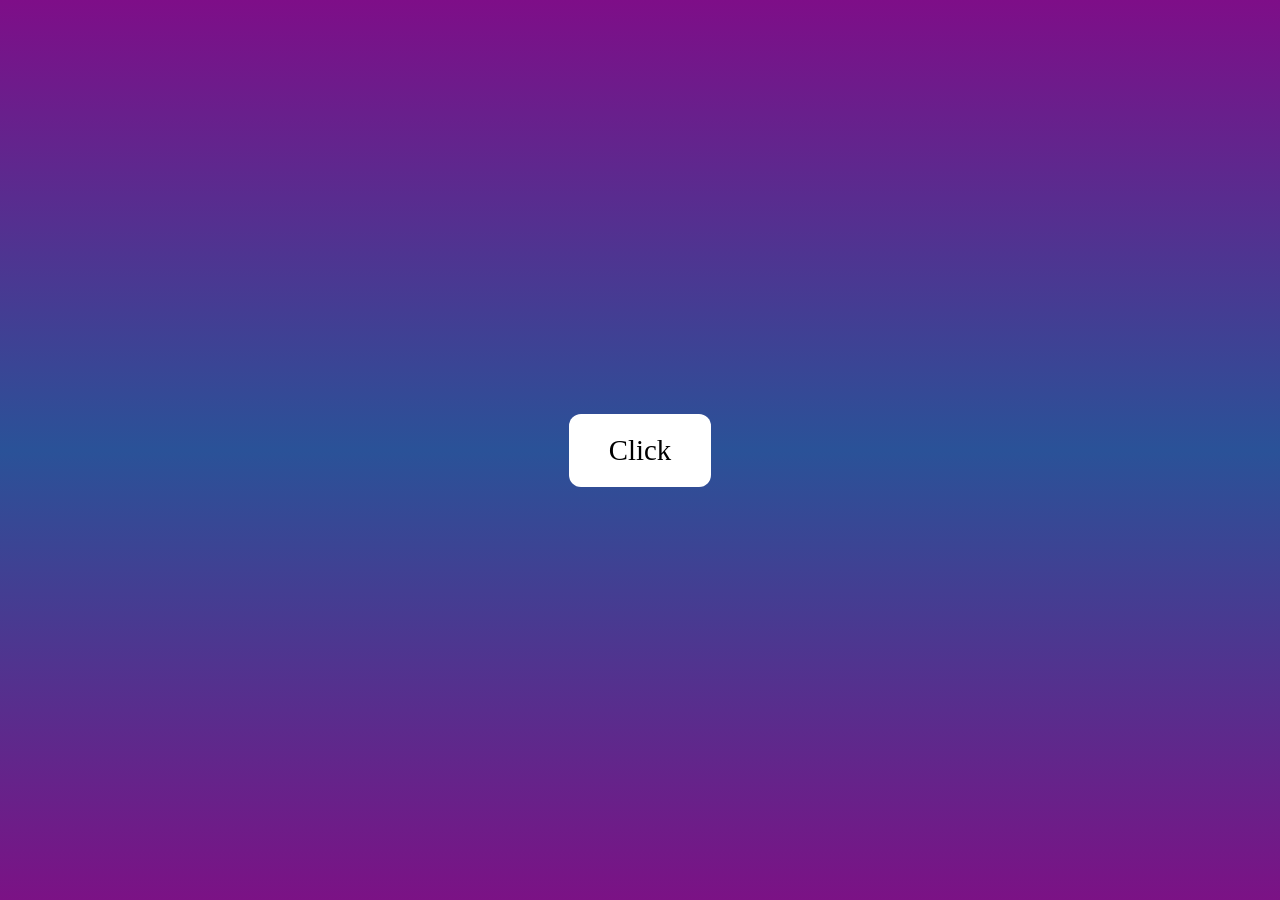
<file: index.html>
<!DOCTYPE html>
<html lang="es">
<head>
  <meta charset="UTF-8">
  <meta name="viewport" content="width=device-width, initial-scale=1.0">
  <title>Me Costo un Fin de semana</title>
  <link rel="stylesheet" href="style.css">
</head>
<body class="blue-background">

  <!-- FASE 1 -->
  <button id="startBtn">Click</button>

  <div id="sunflower-container">
    <img id="sunflower" src="img/sunflower.png" alt="girasol">
    <div id="message">Feliz Cumpleaños besti (Gaby)</div>
  </div>

  <!-- FASE 2 -->
  <div id="phase2">
    <div id="emoji-container">
      <div id="emoji">✉️</div>
      <div id="guide-text">Ábreme</div>
    </div>

    <div id="letter">
      <div id="letter-content">
        Feliz Cumpleaños es un dia muy especial, espero que tu dia sea muy bonito en verdad, y apesar de que nuestra amistad ni nosotros mismo la entendemos, te quise hacer este pequeño gesto ya que tengo la oportudad de hacerlo, espero te guste y que compense mucho de las cosas que no podemos hacer porque vivimos en pekin!.
      </div>
      <div id="ribbon">Ábreme</div>
    </div>
  </div>

  <!-- PANTALLA DE JUEGO FASE 3 -->
  <div id="gameScreen">
    <h2>Preguntas de Verdadero o Falso sobre Gaby</h2>
    <div id="score">Puntaje: 0</div>
    <div id="questionContainer"></div>
  </div>

  <script src="script.js"></script>
</body>
</html>
</file>
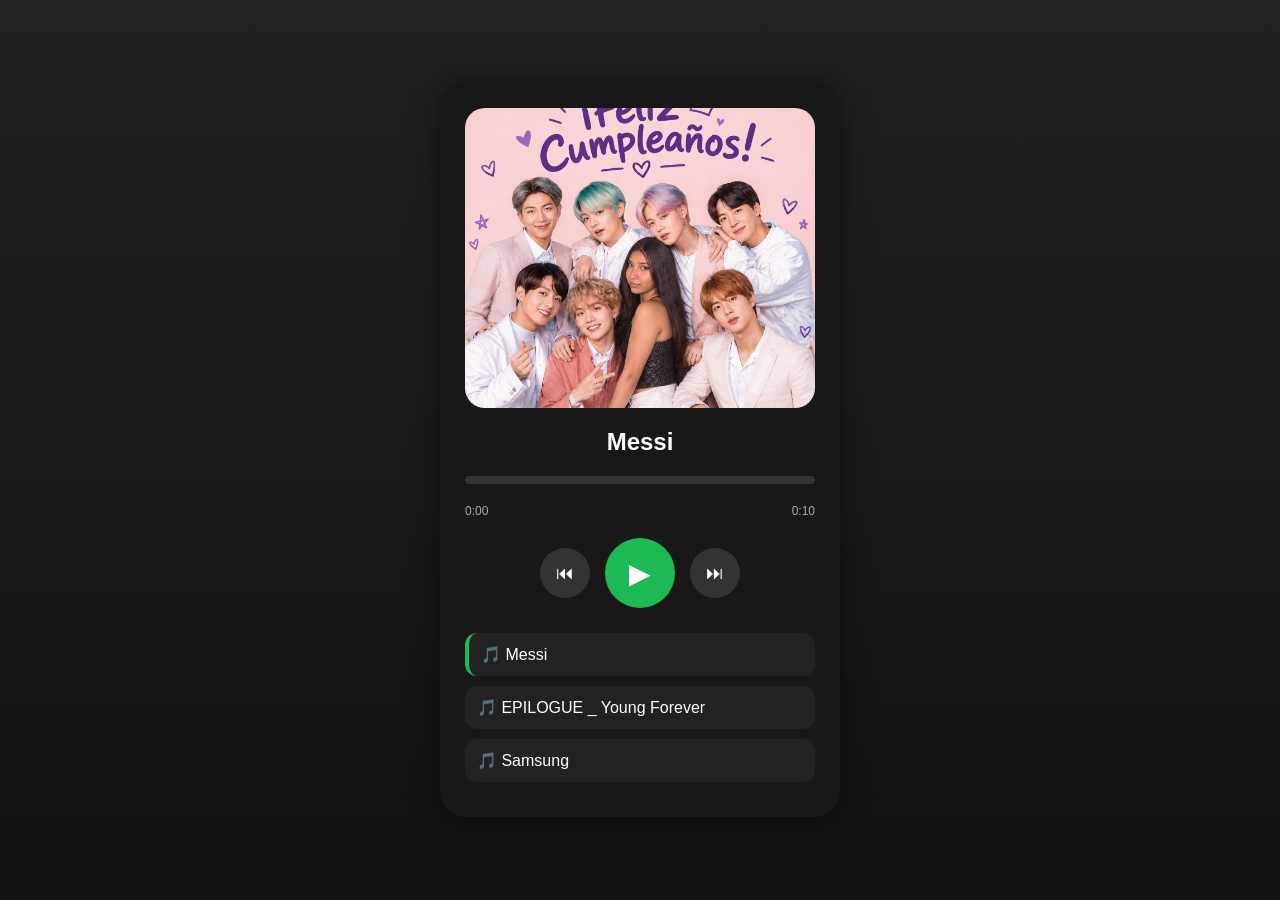
<file: cancion.html>
<!DOCTYPE html>
<html lang="es">
<head>
<meta charset="UTF-8">
<meta name="viewport" content="width=device-width, initial-scale=1.0">
<title>Mi Reproductor</title>

<style>
*{
    margin:0;
    padding:0;
    box-sizing:border-box;
    font-family:Arial, sans-serif;
}

body{
    background:linear-gradient(180deg,#222,#111);
    min-height:100vh;
    display:flex;
    justify-content:center;
    align-items:center;
    color:white;
}

.player{
    width:400px;
    background:#181818;
    border-radius:25px;
    padding:25px;
    box-shadow:0 0 30px rgba(0,0,0,.5);
}

.cover{
    width:100%;
    height:300px;
    overflow:hidden;
    border-radius:20px;
}

.cover img{
    width:100%;
    height:100%;
    object-fit:cover;
}

.song-info{
    text-align:center;
    margin:20px 0;
}

.song-title{
    font-size:24px;
    font-weight:bold;
}

.progress-container{
    width:100%;
    height:8px;
    background:#333;
    border-radius:20px;
    overflow:hidden;
    margin:20px 0;
}

.progress{
    width:0%;
    height:100%;
    background:#1db954;
}

.time{
    display:flex;
    justify-content:space-between;
    font-size:12px;
    color:#aaa;
    margin-top:5px;
}

.controls{
    display:flex;
    justify-content:center;
    align-items:center;
    gap:15px;
    margin-top:20px;
}

.controls button{
    border:none;
    cursor:pointer;
    color:white;
}

.secondary-btn{
    width:50px;
    height:50px;
    border-radius:50%;
    background:#333;
    font-size:18px;
}

.play-btn{
    width:70px;
    height:70px;
    border-radius:50%;
    background:#1db954;
    font-size:28px;
}

.playlist{
    margin-top:25px;
}

.track{
    background:#222;
    padding:12px;
    border-radius:12px;
    margin-bottom:10px;
    cursor:pointer;
    transition:.3s;
}

.track:hover{
    background:#2c2c2c;
}

.track.active{
    border-left:4px solid #1db954;
}
</style>
</head>
<body>

<div class="player">

    <div class="cover">
        <img src="img/portada.jpg" alt="">
    </div>

    <div class="song-info">
        <div class="song-title" id="title">
            Messi
        </div>
    </div>

    <div class="progress-container">
        <div class="progress" id="progress"></div>
    </div>

    <div class="time">
        <span id="currentTime">0:00</span>
        <span id="duration">0:00</span>
    </div>

    <div class="controls">
        <button class="secondary-btn" id="prev">⏮</button>
        <button class="play-btn" id="play">▶</button>
        <button class="secondary-btn" id="next">⏭</button>
    </div>

    <div class="playlist">

        <div class="track active" data-index="0">
            🎵 Messi
        </div>

        <div class="track" data-index="1">
            🎵 EPILOGUE _ Young Forever
        </div>

        <div class="track" data-index="2">
            🎵 Samsung
        </div>

    </div>

    <audio id="audio"></audio>

</div>

<script>
const songs = [
{
    // NOMBRE QUE SE MOSTRARÁ EN EL REPRODUCTOR
    title: "Messi",

    // ARCHIVO MP3 DENTRO DE LA CARPETA audi
    file: "audi/cancion1.mp3"
},
{
    title: "EPILOGUE _ Young Forever",
    file: "audi/BTS (방탄소년단) 'EPILOGUE _ Young Forever' Official MV.mp3"
},
{
    title: "Samsung",
    file: "audi/BTS (방탄소년단) 'Dynamite' Official MV.mp3.mp3"
}
];

let currentSong = 0;

const audio = document.getElementById("audio");
const title = document.getElementById("title");
const playBtn = document.getElementById("play");
const progress = document.getElementById("progress");
const tracks = document.querySelectorAll(".track");

function loadSong(index){

    currentSong = index;

    audio.src = songs[index].file; 

    title.textContent = songs[index].title;

    tracks.forEach(track=>{
        track.classList.remove("active");
    });

    tracks[index].classList.add("active");
}

function playSong(){
    audio.play();
}

function pauseSong(){
    audio.pause();
}

playBtn.addEventListener("click",()=>{

    if(audio.paused){
        playSong();
    }else{
        pauseSong();
    }

});

audio.addEventListener("play",()=>{
    playBtn.textContent = "⏸";
});

audio.addEventListener("pause",()=>{
    playBtn.textContent = "▶";
});

document.getElementById("next").addEventListener("click",()=>{

    currentSong++;

    if(currentSong >= songs.length){
        currentSong = 0;
    }

    loadSong(currentSong);
    playSong();
});

document.getElementById("prev").addEventListener("click",()=>{

    currentSong--;

    if(currentSong < 0){
        currentSong = songs.length - 1;
    }

    loadSong(currentSong);
    playSong();
});

tracks.forEach(track=>{

    track.addEventListener("click",()=>{

        loadSong(Number(track.dataset.index));
        playSong();

    });

});

audio.addEventListener("timeupdate",()=>{

    const percent =
        (audio.currentTime / audio.duration) * 100;

    progress.style.width = percent + "%";

    document.getElementById("currentTime").textContent =
        formatTime(audio.currentTime);

});

audio.addEventListener("loadedmetadata",()=>{

    document.getElementById("duration").textContent =
        formatTime(audio.duration);

});

audio.addEventListener("ended",()=>{

    document.getElementById("next").click();

});

function formatTime(seconds){

    if(isNaN(seconds)) return "0:00";

    const min = Math.floor(seconds / 60);
    const sec = Math.floor(seconds % 60);

    return min + ":" + (sec < 10 ? "0" + sec : sec);

}

loadSong(0);

</script>

</body>
</html>
</file>
<file: style.css>
@import url('https://fonts.cdnfonts.com/css/minecraft-4');

body {
  margin: 0;
  height: 100vh;
  width: 100%;
  display: flex;
  justify-content: center;
  align-items: center;
  font-family: 'Minecraft', sans-serif;
  overflow: hidden;
  transition: background 2s ease;
}

body.blue-background {
  background: linear-gradient(to bottom, #7e0e88, #2a5298, #7b1285);
}

body.yellow-background {
  background: linear-gradient(to right, #0e0466, #3e0355);
}

body.red-background {
  animation: pulseRed 2s infinite ease-in-out;
}

@keyframes pulseRed {
  0% { background-color: #520a4e; }
  50% { background-color: #100236; }
  100% { background-color: #520a4e; }
}

/* BOTONES */
#startBtn {
  padding: 20px 40px;
  font-size: 1.8rem;
  border: none;
  border-radius: 12px;
  cursor: pointer;
  font-family: 'Cursive', serif;
  z-index: 10;
  background: white;
  color: black;
}

/* GIRASOL FASE 1 */
#sunflower-container {
  position: absolute;
  top: 50%;
  left: 50%;
  transform: translate(-50%, -50%) scale(0);
  opacity: 0;
  display: flex;
  flex-direction: column;
  align-items: center;
  transition: transform 4s ease, opacity 4s ease;
}

#sunflower-container.animate-riseZoom {
  opacity: 1;
  transform: translate(-50%, -50%) scale(3);
}

#sunflower {
  width: 140px;
  height: auto;
}

#message {
  position: absolute;
  top: 30%;
  left: 50%;
  transform: translate(-50%, -50%);
  font-size: 1rem;
  color: rgb(255, 255, 255);
  text-shadow: 2px 2px 5px black;
  text-align: center;
  opacity: 0;
  pointer-events: none;
}

.animate-fade { animation: fadeIn 2s forwards; }

@keyframes fadeIn {
  from { opacity: 0; transform: translate(-50%, -50%) scale(0.8); }
  to { opacity: 1; transform: translate(-50%, -50%) scale(1); }
}

/* FASE 2 */
#phase2 {
  position: absolute;
  top: 0;
  left: 0;
  width: 100%;
  height: 100%;
  display: flex;
  justify-content: center;
  align-items: center;
  flex-direction: column;
  opacity: 0;
  transition: opacity 2s ease;
}

#phase2.show { opacity: 1; }

#emoji-container {
  display: flex;
  align-items: center;
  gap: 10px;
  margin-bottom: 20px;
}

#emoji {
  font-size: 5rem;
  cursor: pointer;
  transition: transform 0.3s ease;
}

#emoji:hover { transform: scale(1.2); }

#guide-text {
  font-family: 'Cursive', serif;
  font-size: 1.2rem;
  color: #fffdfd;
  font-style: italic;
}

#letter {
  width: 300px;
  height: 400px;
  background: white;
  border-radius: 12px;
  box-shadow: 0 10px 30px rgba(20, 20, 20, 0.445);
  display: flex;
  flex-direction: column;
  justify-content: flex-start;
  padding: 20px;
  font-family: 'Cursive', serif;
  position: relative;
  overflow: hidden;
  transform: scale(0.5);
  opacity: 0;
  pointer-events: none;
  transition: all 0.6s ease;
}

#letter.open {
  opacity: 1;
  transform: scale(1);
  pointer-events: auto;
}

#letter-content {
  flex: 1;
  display: flex;
  justify-content: center;
  align-items: center;
  text-align: center;
  font-size: 1rem;
  line-height: 1.4rem;
}

#ribbon {
  background: pink;
  text-align: center;
  padding: 10px 0;
  border-radius: 0 0 12px 12px;
  cursor: pointer;
  font-weight: bold;
  font-size: 1.2rem;
}

/* FASE 3 – Juego */
#gameScreen {
  position: absolute;
  top: 0;
  left: 0;
  width: 100%;
  height: 100%;
  display: flex;
  flex-direction: column;
  justify-content: center; 
  align-items: center;     
  padding: 20px;
  display: none;
}

#questionContainer {
  display: flex;
  flex-direction: column;
  align-items: center;
  gap: 10px;
}

#questionContainer p {
  font-size: 1.5rem;
  color: white;
  text-align: center;
  margin-bottom: 10px;
}

#questionContainer button {
  padding: 10px 20px;
  font-size: 1rem;
  cursor: pointer;
  border: none;
  border-radius: 6px;
  font-family: 'Cursive', serif;
  transition: transform 0.2s, background 0.3s;
}

#questionContainer button:active {
  transform: scale(1.2);
}

#score {
  color: white;
  font-size: 1.2rem;
  margin-bottom: 20px;
}

/* Corazones flotantes */

@keyframes floatHeart {
  0% { transform: translateY(0) scale(1) rotate(0deg); opacity: 1; }
  50% { transform: translateY(-50px) scale(1.2) rotate(180deg); opacity: 0.8; }
  100% { transform: translateY(-100px) scale(1) rotate(360deg); opacity: 0; }
}
</file>
